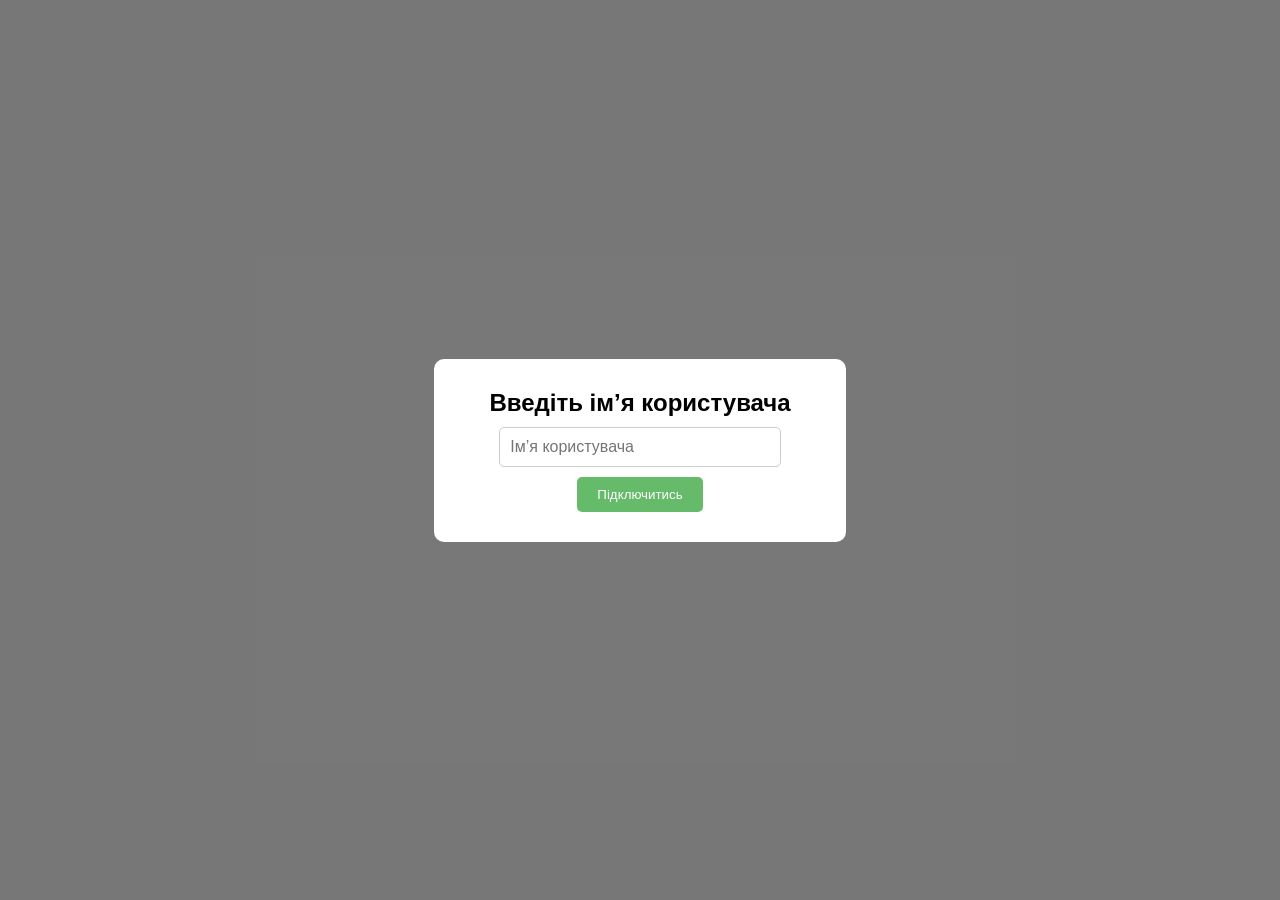
<file: lab6/index.html>
<!DOCTYPE html>
<html lang="uk">
<head>
  <meta charset="UTF-8" />
  <title>Чат</title>
  <link rel="stylesheet" href="style.css">
</head>
<body>

<div class="modal" id="loginModal">
  <div class="modal-content">
    <h2>Введіть ім’я користувача</h2>
    <input id="usernameInput" type="text" placeholder="Ім’я користувача" />
    <button onclick="connect()">Підключитись</button>
  </div>
</div>

<div class="container" style="display: none;" id="chatContainer">
  <div class="users-list">
    <h3>👥 Онлайн</h3>
    <div id="users"></div>
  </div>
  <div class="chat-container">
    <div class="chat-header">Чат</div>
    <div class="chat-messages" id="chat"></div>
    <div class="input-area" id="inputArea">
      <input id="messageInput" type="text" placeholder="Введіть повідомлення..." />
      <button onclick="sendMessage()">➤</button>
    </div>
  </div>
</div>

<script src="script.js"></script>
</body>
</html>
</file>
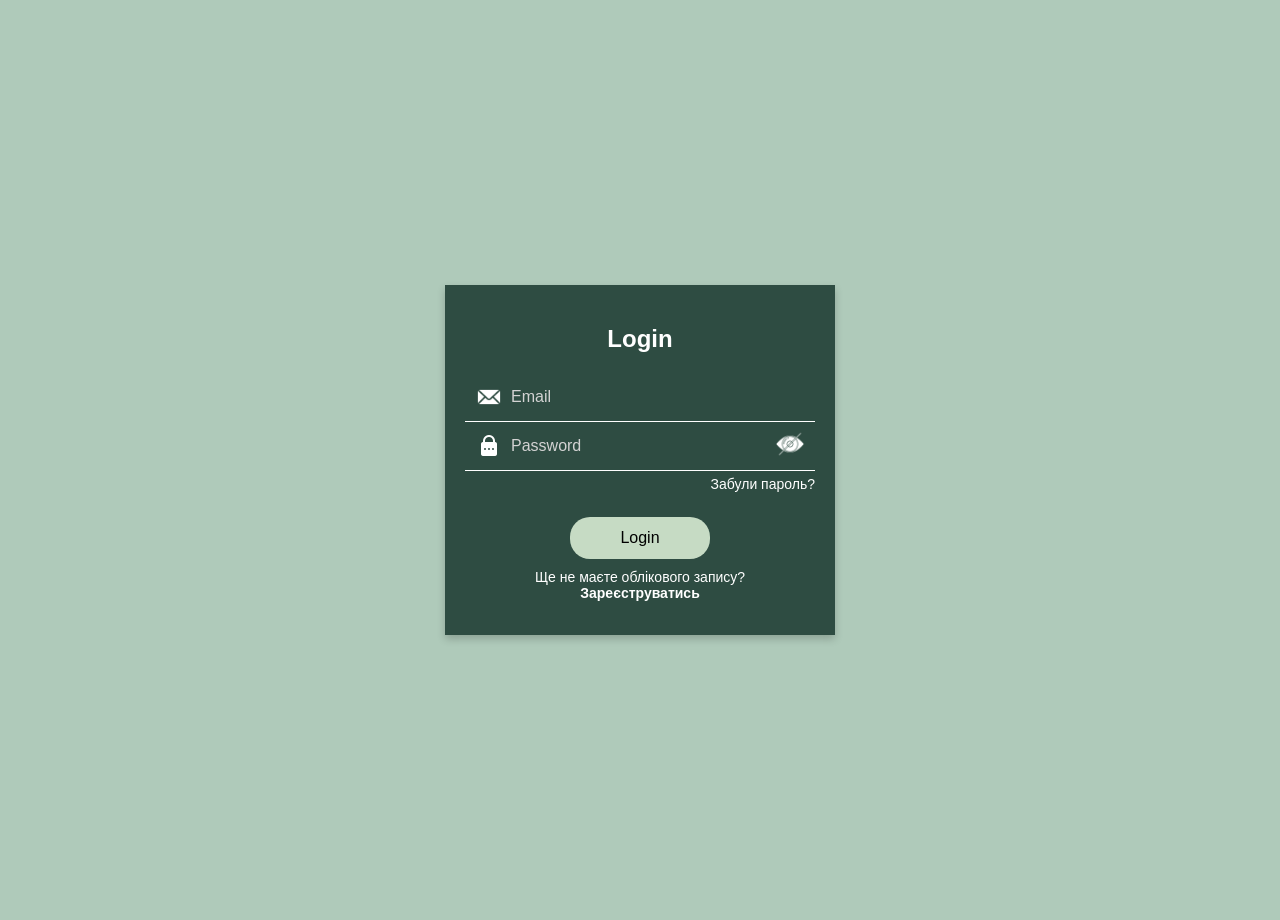
<file: login.html>
<!DOCTYPE html>
<html lang="uk">
<head>
    <meta charset="UTF-8">
    <meta name="viewport" content="width=device-width, initial-scale=1.0">
    <title>Логін</title>
    <link rel="stylesheet" href="css/login_style.css">
</head>
<body>
    <div class="container">
        <h2>Login</h2>
        <div class="input-group">
            <img src="./assets/letter.png" alt="letter" class="icon">
            <input type="email" placeholder="Email">
        </div>
        <div class="input-group">
            <img src="./assets/password.png" alt="password" class="icon">
            <input type="password" id="password" placeholder="Password">
            <span class="toggle-password"><img src="assets/crossed-eye.png" alt="crossed-eye"></span>
        </div>
        <a href="#" class="forgot-password">Забули пароль?</a>
        <button class="btn" onclick="window.location.href='trip_list.html'">Login</button>
        <p class="login-link">Ще не маєте облікового запису?<br><a href="registration.html">Зареєструватись</a></p>
    </div>
</body>
</html>
</file>
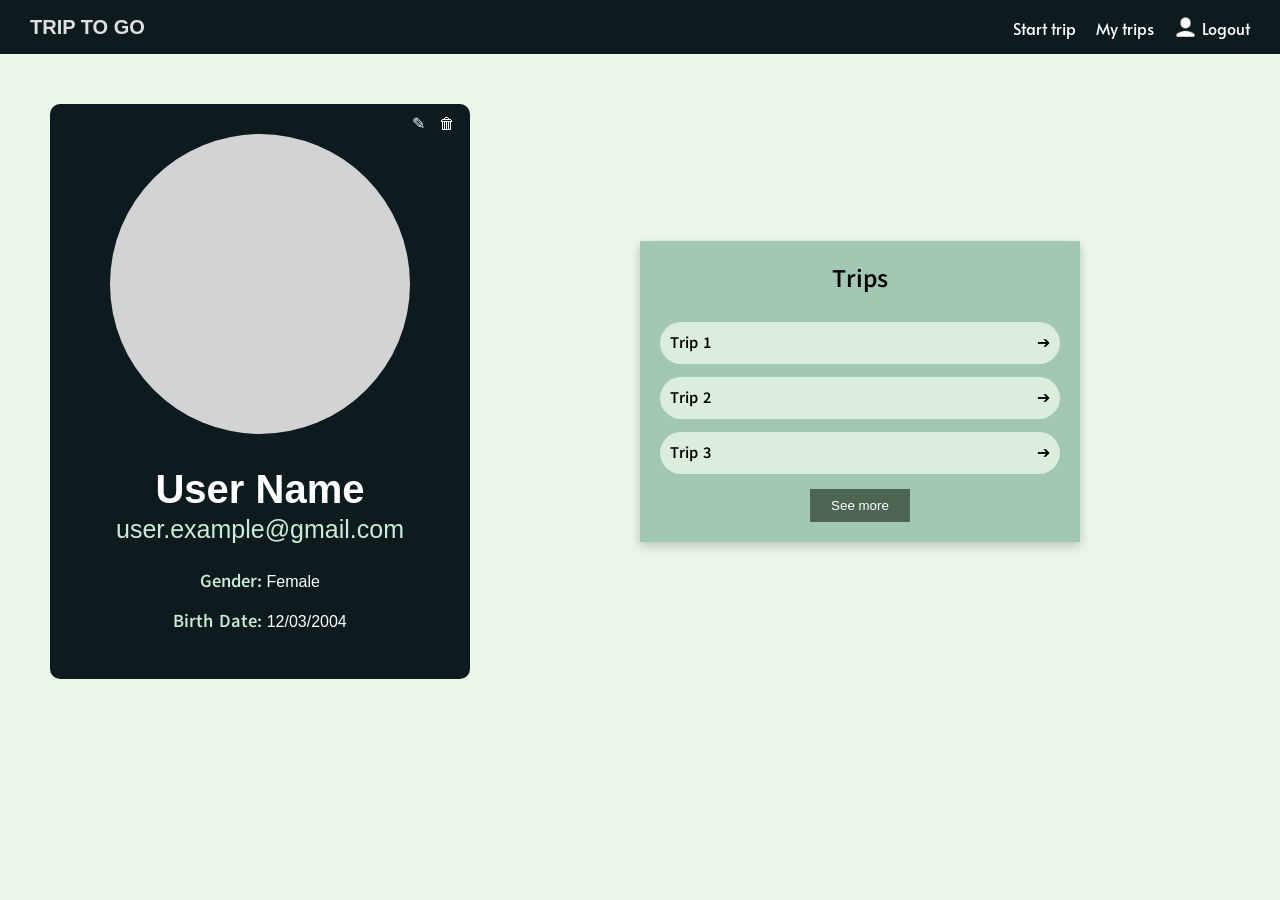
<file: profile.html>
<!DOCTYPE html>
<html lang="en">
<head>
    <meta charset="UTF-8">
    <meta name="viewport" content="width=device-width, initial-scale=1.0">
    <title>Trip to Go</title>
    <link rel="stylesheet" href="./css/profile_styles.css">
     <link href="https://fonts.googleapis.com/css2?family=Akatab:wght@400;500;600;700;800;900&family=Alata&family=Charis+SIL:ital,wght@0,400;0,700;1,400;1,700&family=JetBrains+Mono:ital,wght@0,100..800;1,100..800&display=swap" rel="stylesheet">
</head>
<body>
    <header>
        <div class="logo"><a href="index.html" class="main_page_href">TRIP TO GO</a></div>
        <nav>
            <a href="trip_list.html">Start trip</a>
            <a href="trip_list.html">My trips</a>
            <a href="login.html"><img src="assets/user.png" alt="prof_img" class="prof_img"> Logout </a>
        </nav>
    </header>
    <main>
        <section class="profile">
            <div class="card">
                <div class="actions">
                    <span>&#9998;</span>
                    <span>&#128465;</span>
                </div>
                <div class="avatar"></div>
                <h2>User Name</h2>
                <p class="text12">user.example@gmail.com</p>
                <p><strong class="text1">Gender:</strong> Female</p>
                <p><strong class="text1">Birth Date:</strong> 12/03/2004</p>
            </div>
        </section>
        <section class="trips">
            <h2>Trips</h2>
            <div class="trip-list">
                <button><a href="trip_details.html"><b>Trip 1</b></a><span>&#10132;</span></button>
                <button><a href="trip_details.html"><b>Trip 2</b></a><span>&#10132;</span></button>
                <button><a href="trip_details.html"><b>Trip 3</b></a><span>&#10132;</span></button>
            </div>
            <button class="more"> <a href="trip_list.html" class="see-more">See more</a></button>
        </section>
    </main>
</body>
</html>
</file>
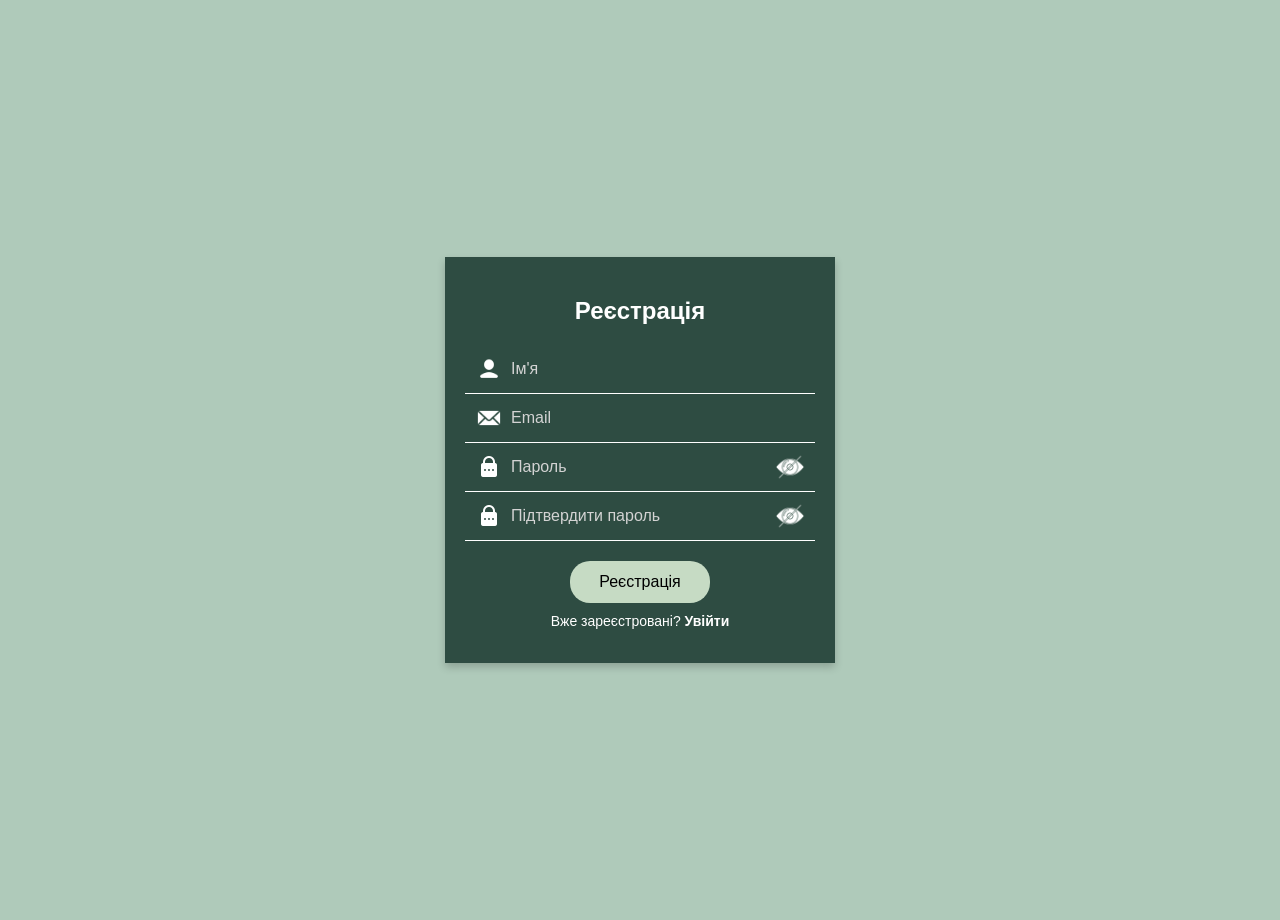
<file: registration.html>
<!DOCTYPE html>
<html lang="uk">
<head>
    <meta charset="UTF-8">
    <meta name="viewport" content="width=device-width, initial-scale=1.0">
    <title>Реєстрація</title>
    <link rel="stylesheet" href="./css/registration_style.css">
</head>
<body>
    <div class="container">
        <h2>Реєстрація</h2>
        <div class="input-group">
            <img src="./assets/user.png" alt="user" class="icon">
            <input type="text" placeholder="Ім'я">
        </div>
        <div class="input-group">
            <img src="./assets/letter.png" alt="letter" class="icon">
            <input type="email" placeholder="Email">
        </div>
        <div class="input-group">
            <img src="./assets/password.png" alt="password" class="icon">
            <input type="password" id="password" placeholder="Пароль">
            <img src="assets/crossed-eye.png" alt="toggle password" class="toggle-password">
        </div>
        <div class="input-group">
            <img src="assets/password.png" alt="password" class="icon">
            <input type="password" id="confirm-password" placeholder="Підтвердити пароль">
            <img src="assets/crossed-eye.png" alt="toggle password" class="toggle-password">
        </div>
        <button class="btn" onclick="window.location.href='trip_list.html'">Реєстрація</button>
        <p class="login-link">Вже зареєстровані? <a href="login.html">Увійти</a></p>
    </div>
</body>
</html>
</file>
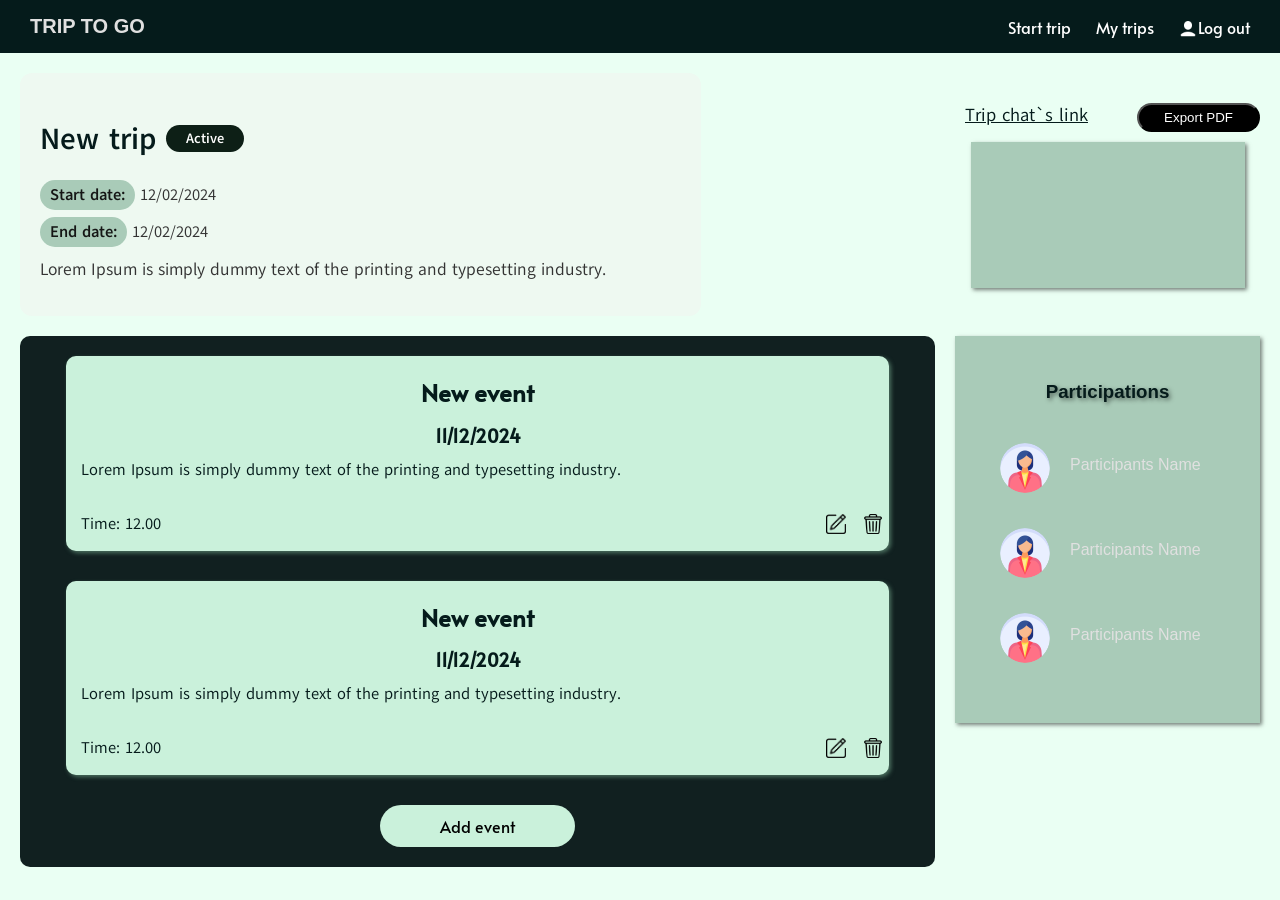
<file: trip_details.html>
<!DOCTYPE html>
<html lang="en">
  <head>
    <meta charset="UTF-8" />
    <meta name="viewport" content="width=device-width, initial-scale=1.0" />
    <title>Trip To Go</title>
    <link rel="stylesheet" href="./css/trip_details_styles.css" />
    <link rel="preconnect" href="https://fonts.googleapis.com" />
    <link rel="preconnect" href="https://fonts.gstatic.com" crossorigin />
    <link
      href="https://fonts.googleapis.com/css2?family=Akatab:wght@400;500;600;700;800;900&family=Alata&family=Charis+SIL:ital,wght@0,400;0,700;1,400;1,700&family=JetBrains+Mono:ital,wght@0,100..800;1,100..800&display=swap"
      rel="stylesheet"
    />
  </head>
  <body>
    <header>
      <div class="logo">
        <a href="index.html" class="main_page_href">TRIP TO GO</a>
      </div>
      <nav>
        <a href="#">Start trip</a>
        <a href="trip_list.html">My trips</a>
        <a href="login.html"><img src="./assets/user.png" alt="" />Log out</a>
      </nav>
    </header>

    <main>
      <section class="trip-details">
        <h1>New trip <span class="status">Active</span></h1>
        <p><span class="trip-details-span">Start date:</span> 12/02/2024</p>
        <p><span class="trip-details-span">End date:</span> 12/02/2024</p>
        <p class="head_description">
          Lorem Ipsum is simply dummy text of the printing and typesetting
          industry.
        </p>
      </section>
      <div class="act">
        <div class="trip-actions">
          <a href="#" class="chat-link">Trip chat`s link</a>
          <button class="export-btn">Export PDF</button>
        </div>
        <div class="image-placeholder"></div>
      </div>

      <section class="events">
        <div class="event-card">
          <div>
            <h2>New event</h2>
            <h4>11/12/2024</h4>
            <p>
              Lorem Ipsum is simply dummy text of the printing and typesetting
              industry.
            </p>
          </div>
          <div class="event-info">
            <p>Time: 12.00</p>
            <div class="event-actions">
              <button class="edit">
                <img src="assets/edit-pictogram.png" alt="edit" />
              </button>
              <button class="delete">
                <img
                  src="assets/rubbish-bin-pictogram.png"
                  alt="rubbish-bin-pictogram"
                />
              </button>
            </div>
          </div>
        </div>

        <div class="event-card">
          <div>
            <h2>New event</h2>
            <h4>11/12/2024</h4>
            <p>
              Lorem Ipsum is simply dummy text of the printing and typesetting industry.
            </p>
          </div>
          <div class="event-info">
            <p>Time: 12.00</p>
            <div class="event-actions">
              <button class="edit">
                <img src="assets/edit-pictogram.png" alt="edit" />
              </button>
              <button class="delete">
                <img
                  src="assets/rubbish-bin-pictogram.png"
                  alt="rubbish-bin-pictogram"
                />
              </button>
            </div>
          </div>
        </div>

        <label for="open-modal" class="add-event">Add event</label>

        <input type="checkbox" id="open-modal" class="modal-toggle" />
        <div class="modal">
          <div class="modal-content">
            <form action="#" method="POST" class="add-event-form">
              <h3>Add New Event</h3>

              <div class="form-group">
                <label for="event-name">Event Name:</label>
                <input
                  type="text"
                  id="event-name"
                  name="event-name"
                  required
                  class="input"
                />
              </div>

              <div class="form-group">
                <label for="event-date">Event Date:</label>
                <input
                  type="date"
                  id="event-date"
                  name="event-date"
                  required
                  class="input"
                />
              </div>

              <div class="form-group">
                <label for="event-time">Event Time:</label>
                <input
                  type="time"
                  id="event-time"
                  name="event-time"
                  required
                  class="input"
                />
              </div>

              <div class="form-group">
                <label for="event-description">Event Description:</label>
                <textarea
                  id="event-description"
                  name="event-description"
                  required
                  class="input"
                ></textarea>
              </div>

              <div class="button-group">
                <button type="submit" class="button save">Add Event</button>
                <label for="open-modal" class="button cancel">Close</label>
              </div>
            </form>
          </div>
        </div>
      </section>
      <aside class="sidebar">
        <div class="part">
          <div class="participants">
            <div>
              <h3 class="centered">Participations</h3>
            </div>
            <a href="profile.html" class="profile_href">
              <div class="participant">
                <img src="assets/image.png" alt="avatar" class="avatar" />
                <span>Participants Name</span>
              </div>
            </a>
            <a href="profile.html" class="profile_href">
              <div class="participant">
                <img src="assets/image.png" alt="avatar" class="avatar" />
                <span>Participants Name</span>
              </div>
            </a>
            <a href="profile.html" class="profile_href">
              <div class="participant">
                <img src="assets/image.png" alt="avatar" class="avatar" />
                <span>Participants Name</span>
              </div>
            </a>
          </div>
        </div>
      </aside>
    </main>
  </body>
</html>
</file>
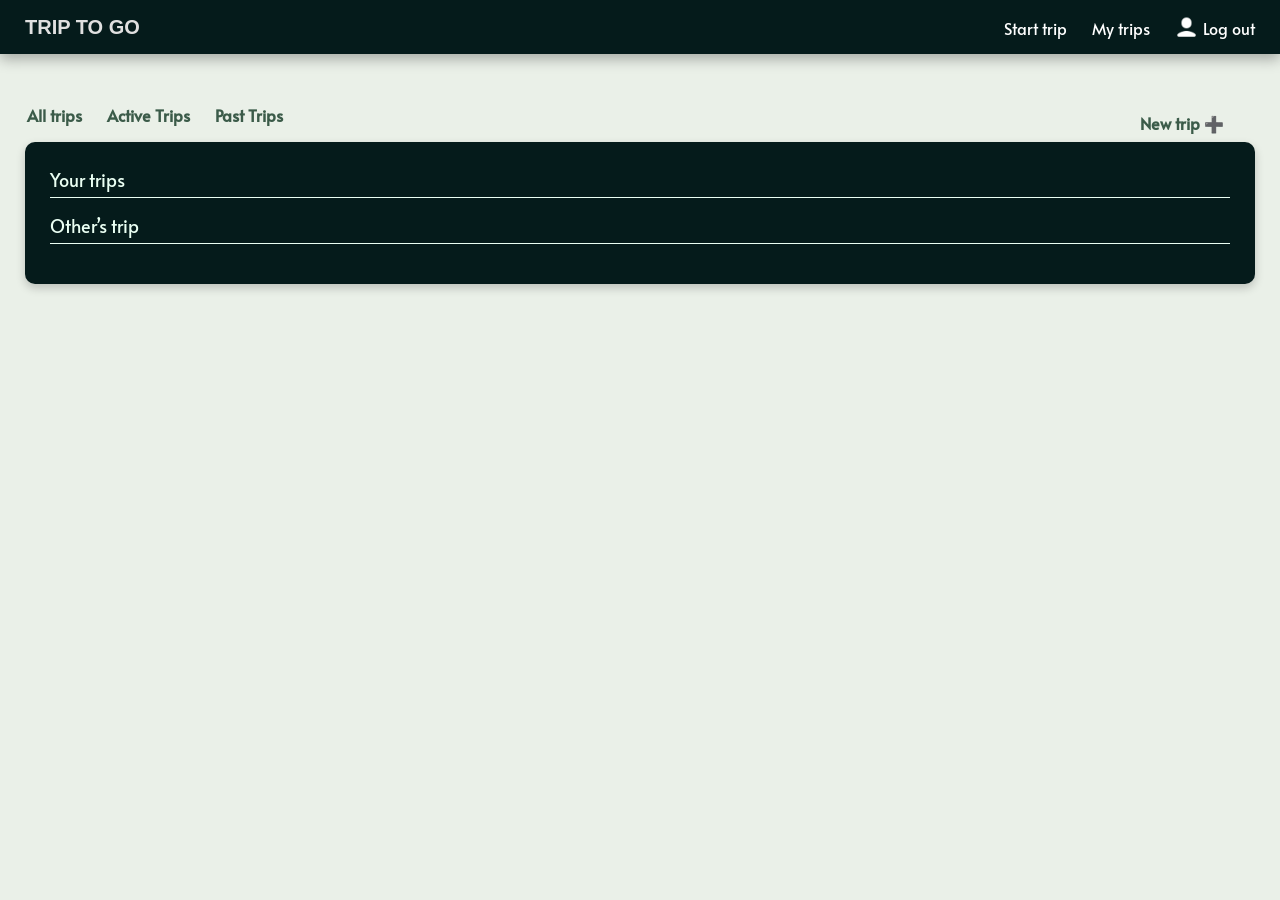
<file: trip_list.html>
<!DOCTYPE html>
<html lang="en">
<head>
    <meta charset="UTF-8">
    <meta name="viewport" content="width=device-width, initial-scale=1.0">
    <title>Trip To Go</title>
    <script src="./trip_list_script.js"></script>
    <link rel="stylesheet" href="./css/trip_list_styles.css">
    <link rel="preconnect" href="https://fonts.googleapis.com">
    <link rel="preconnect" href="https://fonts.gstatic.com" crossorigin>
    <link href="https://fonts.googleapis.com/css2?family=Alata&family=JetBrains+Mono:ital,wght@0,100..800;1,100..800&display=swap" rel="stylesheet">
</head>
<body>
    <header>
        <div class="logo"><a href="index.html" class="main_page_href">TRIP TO GO</a></div>
        <nav>
            <a href="#">Start trip</a>
            <a href="#">My trips</a>
            <a href="login.html"><img src="assets/user.png" alt="prof_img" class="prof_img"> Log out </a>
        </nav>
    </header>
    <main>
        <div class="tabs">
            <a href="#" class="active">All trips</a>
            <a href="#">Active Trips</a>
            <a href="#">Past Trips</a>
            <a href="#add-trip" class="new-trip">New trip ➕</a>
        </div>

        <section class="trips">
            <div class="section-title">Your trips</div>
            <div class="section-title">Other’s trip</div>
        </section>
    </main>

    <div id="add-trip" class="modal">
        <div class="modal-content">
            <a href="#" class="close">✖</a>
            <h2>Add trip</h2>
            <form>
                <div class="form-group">
                    <label for="trip-title">Title</label>
                    <input type="text" id="trip-title" required>
                </div>
                <div class="form-group">
                    <label for="trip-desc">Description</label>
                    <textarea id="trip-desc" required></textarea>
                </div>
                <div class="form-group">
                    <label for="trip-start">Start Date</label>
                    <input type="date" id="trip-start" required>
                </div>
                <div class="form-group">
                    <label for="trip-end">End Date</label>
                    <input type="date" id="trip-end" required>
                </div>

                <div class="button-group">
                    <button type="submit" class="button save">Save</button>
                    <a href="#" class="button cancel">Cancel</a>
                </div>
            </form>
        </div>
    </div>
</body>
</html>
</file>
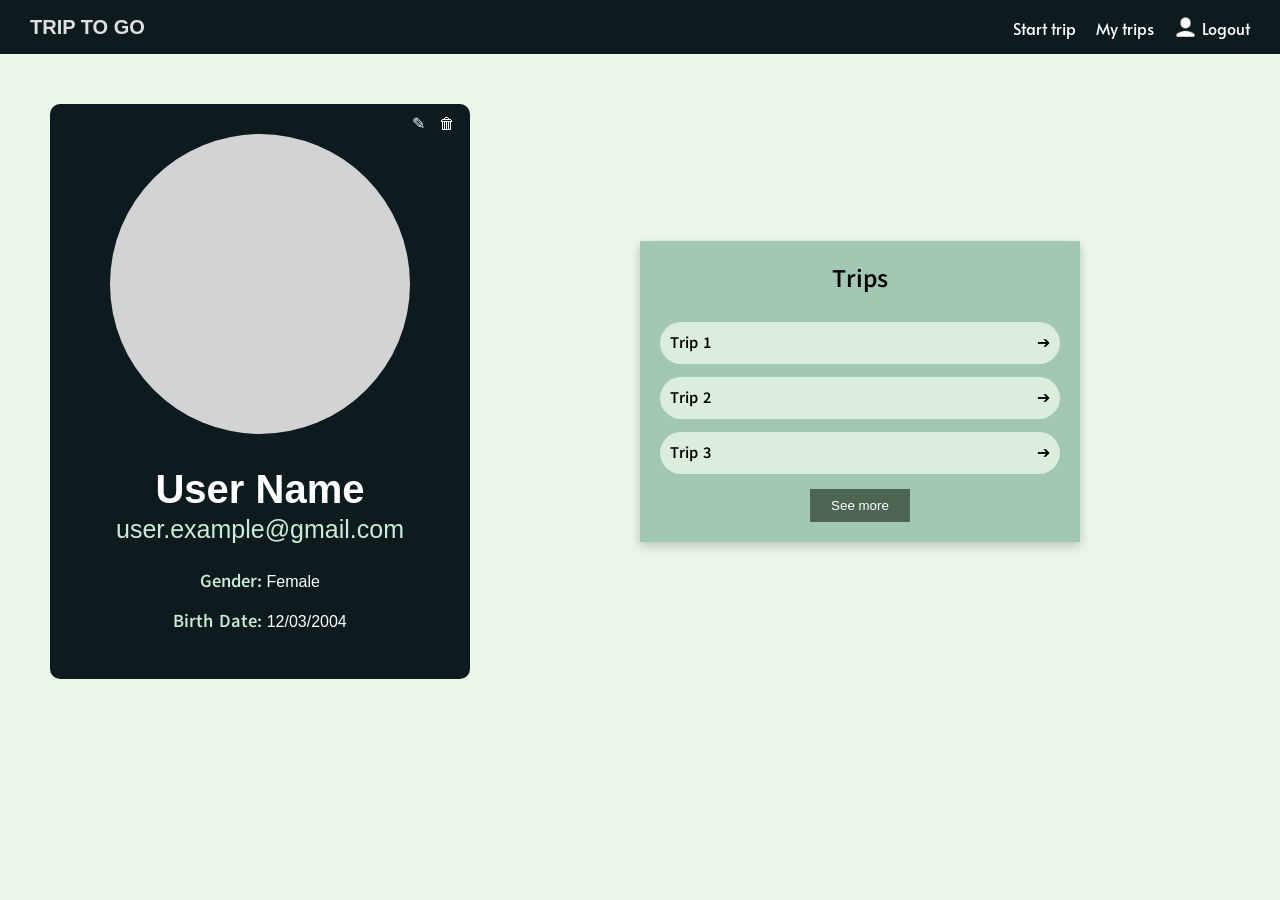
<file: lab1/profile.html>
<!DOCTYPE html>
<html lang="en">
<head>
    <meta charset="UTF-8">
    <meta name="viewport" content="width=device-width, initial-scale=1.0">
    <title>Trip to Go</title>
    <link rel="stylesheet" href="./css/profile_styles.css">
     <link href="https://fonts.googleapis.com/css2?family=Akatab:wght@400;500;600;700;800;900&family=Alata&family=Charis+SIL:ital,wght@0,400;0,700;1,400;1,700&family=JetBrains+Mono:ital,wght@0,100..800;1,100..800&display=swap" rel="stylesheet">
</head>
<body>
    <header>
        <div class="logo"><a href="main_page.html" class="main_page_href">TRIP TO GO</a></div>
        <nav>
            <a href="trip_list.html">Start trip</a>
            <a href="trip_list.html">My trips</a>
            <a href="login.html"><img src="assets/user.png" alt="prof_img" class="prof_img"> Logout </a>
        </nav>
    </header>
    <main>
        <section class="profile">
            <div class="card">
                <div class="actions">
                    <span>&#9998;</span>
                    <span>&#128465;</span>
                </div>
                <div class="avatar"></div>
                <h2>User Name</h2>
                <p class="text12">user.example@gmail.com</p>
                <p><strong class="text1">Gender:</strong> Female</p>
                <p><strong class="text1">Birth Date:</strong> 12/03/2004</p>
            </div>
        </section>
        <section class="trips">
            <h2>Trips</h2>
            <div class="trip-list">
                <button><a href="trip_details.html"><b>Trip 1</b></a><span>&#10132;</span></button>
                <button><a href="trip_details.html"><b>Trip 2</b></a><span>&#10132;</span></button>
                <button><a href="trip_details.html"><b>Trip 3</b></a><span>&#10132;</span></button>
            </div>
            <button class="more"> <a href="trip_list.html" class="see-more">See more</a></button>
        </section>
    </main>
</body>
</html>
</file>
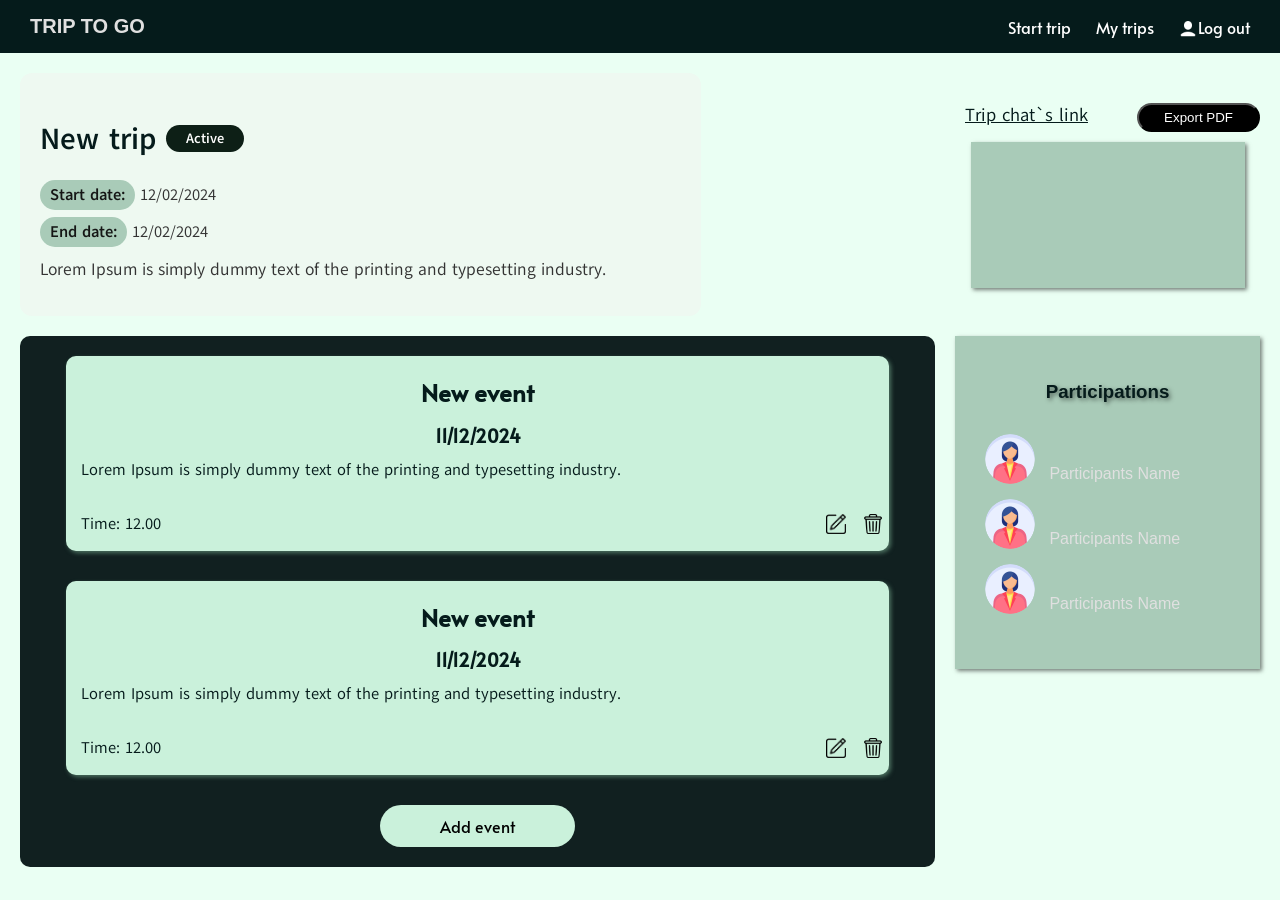
<file: lab1/trip_details.html>
<!DOCTYPE html>
<html lang="en">
<head>
    <meta charset="UTF-8">
    <meta name="viewport" content="width=device-width, initial-scale=1.0">
    <title>Trip To Go</title>
    <link rel="stylesheet" href="./css/trip_details_styles.css">
    <link rel="preconnect" href="https://fonts.googleapis.com">
    <link rel="preconnect" href="https://fonts.gstatic.com" crossorigin>
    <link href="https://fonts.googleapis.com/css2?family=Akatab:wght@400;500;600;700;800;900&family=Alata&family=Charis+SIL:ital,wght@0,400;0,700;1,400;1,700&family=JetBrains+Mono:ital,wght@0,100..800;1,100..800&display=swap" rel="stylesheet">
</head>
<body>
    <header>
        <div class="logo"><a href="main_page.html" class="main_page_href">TRIP TO GO</a></div>
        <nav>
            <a href="#">Start trip</a>
            <a href="trip_list.html">My trips</a>
            <a href="login.html"><img src="./assets/user.png" alt="">Log out</a>
        </nav>
    </header>

    <main>
        <section class="trip-details">
            <h1>New trip <span class="status">Active</span></h1>
            <p><span class="trip-details-span">Start date:</span> 12/02/2024</p>
            <p><span class="trip-details-span">End date:</span> 12/02/2024</p>
            <p class="head_description">Lorem Ipsum is simply dummy text of the printing and typesetting industry.</p>
        </section>
        <div class="act">
            <div class="trip-actions">
                <a href="#" class="chat-link">Trip chat`s link</a>
                <button class="export-btn">Export PDF</button>
            </div>
            <div class="image-placeholder"></div>
        </div>

        <section class="events">

            <div class="event-card">
                <div>
                    <h2>New event</h2>
                    <h4>11/12/2024</h4>
                    <p>Lorem Ipsum is simply dummy text of the printing and typesetting industry.</p>
                </div>
                <div class="event-info">
                    <p>Time: 12.00</p>
                    <div class="event-actions">
                        <button class="edit"><img src="assets/edit-pictogram.png" alt="edit"></button>
                        <button class="delete"><img src="assets/rubbish-bin-pictogram.png" alt="rubbish-bin-pictogram"></button>
                    </div>
                </div>
            </div>

            <div class="event-card">
                <div>
                    <h2>New event</h2>
                    <h4>11/12/2024</h4>
                    <p>Lorem Ipsum is simply dummy text of the printing and typesetting industry.</p>
                </div>
                <div class="event-info">
                    <p>Time: 12.00</p>
                    <div class="event-actions">
                        <button class="edit"><img src="assets/edit-pictogram.png" alt="edit"></button>
                        <button class="delete"><img src="assets/rubbish-bin-pictogram.png" alt="rubbish-bin-pictogram"></button>
                    </div>
                </div>
            </div>


            <label for="open-modal" class="add-event">Add event</label>

<input type="checkbox" id="open-modal" class="modal-toggle">
<div class="modal">
    <div class="modal-content">
        <form action="#" method="POST" class="add-event-form">
            <h3>Add New Event</h3>

            <div class="form-group">
                <label for="event-name">Event Name:</label>
                <input type="text" id="event-name" name="event-name" required class="input">
            </div>

            <div class="form-group">
                <label for="event-date">Event Date:</label>
                <input type="date" id="event-date" name="event-date" required class="input">
            </div>

            <div class="form-group">
                <label for="event-time">Event Time:</label>
                <input type="time" id="event-time" name="event-time" required class="input">
            </div>

            <div class="form-group">
                <label for="event-description">Event Description:</label>
                <textarea id="event-description" name="event-description" required class="input"></textarea>
            </div>

            <div class="button-group">
                <button type="submit" class="button save">Add Event</button>
                <label for="open-modal" class="button cancel">Close</label>
            </div>
        </form>
    </div>
</div>

        </section>



        <aside class="sidebar">
            <div class="part">
                <div class="participants">
                    <div>
                        <h3 class="centered">Participations</h3>
                    </div>
                    <a href="profile.html" class="profile_href"><p class="participant">
                        <img src="assets/image.png" alt="avatar" class="avatar">
                        Participants Name
                    </p></a>
                    <a href="profile.html" class="profile_href"><p class="participant">
                        <img src="assets/image.png" alt="avatar" class="avatar">
                        Participants Name
                    </p></a>
                    <a href="profile.html" class="profile_href"><p class="participant">
                        <img src="assets/image.png" alt="avatar" class="avatar">
                        Participants Name
                    </p></a>
                </div>
            </div>
        </aside>
    </main>
</body>
</html>
</file>
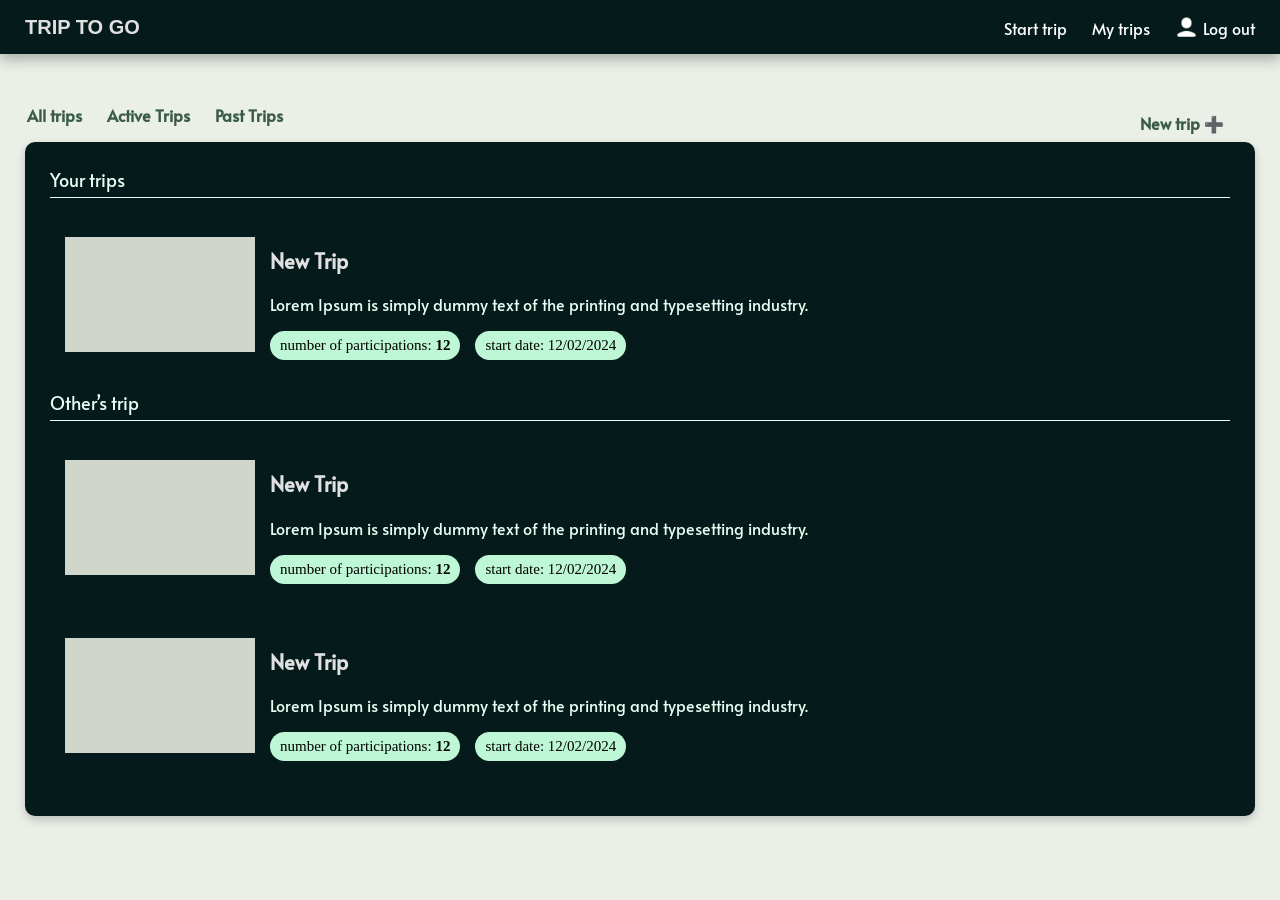
<file: lab1/trip_list.html>
<!DOCTYPE html>
<html lang="en">
<head>
    <meta charset="UTF-8">
    <meta name="viewport" content="width=device-width, initial-scale=1.0">
    <title>Trip To Go</title>
    <link rel="stylesheet" href="./css/trip_list_styles.css">
    <link rel="preconnect" href="https://fonts.googleapis.com">
    <link rel="preconnect" href="https://fonts.gstatic.com" crossorigin>
    <link href="https://fonts.googleapis.com/css2?family=Alata&family=JetBrains+Mono:ital,wght@0,100..800;1,100..800&display=swap" rel="stylesheet">
</head>
<body>
    <header>
        <div class="logo"><a href="main_page.html" class="main_page_href">TRIP TO GO</a></div>
        <nav>
            <a href="#">Start trip</a>
            <a href="#">My trips</a>
            <a href="login.html"><img src="assets/user.png" alt="prof_img" class="prof_img"> Log out </a>
        </nav>
    </header>
    <main>
        <div class="tabs">
            <a href="#" class="active">All trips</a>
            <a href="#">Active Trips</a>
            <a href="#">Past Trips</a>
            <a href="#add-trip" class="new-trip">New trip ➕</a>
        </div>

        <section class="trips">
            <div class="section-title">Your trips</div>
            <div class="trip-card">
                <div class="image-placeholder"></div>
                <div class="trip-info">
                    <h3><a href="trip_details.html" class="trip_href">New Trip</a></h3>
                    <p>Lorem Ipsum is simply dummy text of the printing and typesetting industry.</p>
                    <div class="trip-meta">
                        <span class="tag">number of participations: <strong>12</strong></span>
                        <span class="tag">start date: 12/02/2024</span>
                    </div>
                </div>
            </div>
            <div class="section-title">Other’s trip</div>
            <div class="trip-card">
                <div class="image-placeholder"></div>
                <div class="trip-info">
                    <h3><a href="trip_details.html" class="trip_href">New Trip</a></h3>
                    <p>Lorem Ipsum is simply dummy text of the printing and typesetting industry.</p>
                    <div class="trip-meta">
                        <span class="tag">number of participations: <strong>12</strong></span>
                        <span class="tag">start date: 12/02/2024</span>
                    </div>
                </div>
            </div>
            <div class="trip-card">
                <div class="image-placeholder"></div>
                <div class="trip-info">
                    <h3><a href="trip_details.html" class="trip_href">New Trip</a></h3>
                    <p>Lorem Ipsum is simply dummy text of the printing and typesetting industry.</p>
                    <div class="trip-meta">
                        <span class="tag">number of participations: <strong>12</strong></span>
                        <span class="tag">start date: 12/02/2024</span>
                    </div>
                </div>
            </div>
        </section>
    </main>

    <div id="add-trip" class="modal">
        <div class="modal-content">
            <a href="#" class="close">✖</a>
            <h2>Add trip</h2>
            <form>
                <div class="form-group">
                    <label for="trip-title">Title</label>
                    <input type="text" id="trip-title" required>
                </div>
                <div class="form-group">
                    <label for="trip-desc">Description</label>
                    <textarea id="trip-desc" required></textarea>
                </div>
                <div class="form-group">
                    <label for="trip-start">Start Date</label>
                    <input type="date" id="trip-start" required>
                </div>
                <div class="form-group">
                    <label for="trip-end">End Date</label>
                    <input type="date" id="trip-end" required>
                </div>

                <div class="button-group">
                    <button type="submit" class="button save">Save</button>
                    <a href="#" class="button cancel">Cancel</a>
                </div>
            </form>
        </div>
    </div>
</body>
</html>
</file>
<file: lab6/style.css>
:root {
  --green-light: #e8f5e9;
  --green-main: #66bb6a;
  --green-dark: #388e3c;
  --user-bg: #c8e6c9;
  --other-bg: #ffffff;
}

* {
  margin: 0;
  padding: 0;
  box-sizing: border-box;
}

body {
  font-family: 'Segoe UI', Tahoma, Geneva, Verdana, sans-serif;
  background-color: #f0f0f0;
  display: flex;
  justify-content: center;
  align-items: center;
  height: 100vh;
}

.container {
  display: flex;
  width: 90%;
  max-width: 1200px;
  height: 80vh;
  box-shadow: 0 4px 15px rgba(0, 0, 0, 0.1);
  border-radius: 12px;
  overflow: hidden;
}

.users-list {
  width: 250px;
  background-color: var(--green-light);
  padding: 15px;
  overflow-y: auto;
  border-right: 2px solid var(--green-main);
}

.users-list h3 {
  margin-bottom: 10px;
  color: var(--green-dark);
}

.users-list div {
  padding: 8px;
  background-color: #ffffff;
  margin-bottom: 5px;
  border-radius: 6px;
  font-weight: bold;
}

.chat-container {
  flex: 1;
  display: flex;
  flex-direction: column;
  background-color: #fff;
}

.chat-header {
  background-color: var(--green-main);
  color: white;
  padding: 15px;
  font-size: 20px;
  font-weight: bold;
  text-align: center;
}

.chat-messages {
  flex-grow: 1;
  overflow-y: auto;
  padding: 20px;
  background-color: #f5f5f5;
}

.message-wrapper {
  margin-bottom: 15px;
  display: flex;
  flex-direction: column;
  max-width: 75%;
}

.message-wrapper.other {
  align-items: flex-start;
}

.message-wrapper.user {
  align-items: flex-end;
  margin-left: auto;
}

.username {
  font-weight: bold;
  font-size: 14px;
  margin-bottom: 3px;
}

.message {
  padding: 12px 16px;
  border-radius: 12px;
  background-color: var(--other-bg);
  color: #000;
  font-size: 15px;
  box-shadow: 0 1px 5px rgba(0, 0, 0, 0.1);
  word-break: break-word;
}

.user .message {
  background-color: var(--user-bg);
}

.system-message {
  text-align: center;
  font-size: 18px;
  font-weight: bold;
  color: var(--green-main);
  margin: 15px 0;
}

.input-area {
  display: flex;
  padding: 10px;
  border-top: 1px solid #ddd;
  background-color: #fafafa;
}

.input-area input {
  flex-grow: 1;
  padding: 12px;
  border-radius: 20px;
  border: 1px solid #ccc;
  font-size: 16px;
  margin-right: 10px;
}

.input-area button {
  width: 45px;
  height: 45px;
  border: none;
  background-color: var(--green-main);
  color: white;
  font-size: 18px;
  border-radius: 50%;
  cursor: pointer;
}

.input-area button:hover {
  background-color: var(--green-dark);
}

.modal {
  position: fixed;
  top: 0; left: 0; right: 0; bottom: 0;
  background-color: rgba(0, 0, 0, 0.5);
  display: none;
  justify-content: center;
  align-items: center;
  z-index: 1000;
}

.modal-content {
  background-color: white;
  padding: 30px;
  border-radius: 10px;
  text-align: center;
}

.modal-content input {
  padding: 10px;
  font-size: 16px;
  width: 80%;
  margin: 10px 0;
  border-radius: 5px;
  border: 1px solid #ccc;
}

.modal-content button {
  padding: 10px 20px;
  background-color: var(--green-main);
  color: white;
  border: none;
  border-radius: 5px;
  cursor: pointer;
}

.modal-content button:hover {
  background-color: var(--green-dark);
}
</file>
<file: css/login_style.css>
body {
  display: flex;
  justify-content: center;
  align-items: center;
  height: 100vh;
  background-color: #AFCABA;
  font-family: "Albert Sans", Arial, sans-serif;
  margin: 0;
  padding: 10px;
}

.container {
  background-color: #2E4C42;
  padding: 20px;
  box-shadow: 0 4px 8px rgba(0, 0, 0, 0.2);
  text-align: center;
  width: 90%;
  max-width: 350px;
}
.container h2 {
  color: white;
  margin-bottom: 20px;
  font-size: 24px;
}
.container .input-group {
  display: flex;
  align-items: center;
  border-bottom: 1px solid white;
  padding: 12px;
  position: relative;
}
.container .input-group input {
  flex: 1;
  background: none;
  border: none;
  outline: none;
  color: white;
  padding-left: 10px;
  font-size: 16px;
}
.container .input-group input::placeholder {
  color: lightgray;
}
.container .input-group .icon {
  color: white;
  width: 24px;
  height: 24px;
}
.container .input-group .toggle-password {
  position: absolute;
  right: 10px;
  cursor: pointer;
  color: white;
}
.container .forgot-password {
  display: block;
  text-align: right;
  color: white;
  font-size: 14px;
  margin: 5px 0;
  text-decoration: none;
}
.container .forgot-password:hover {
  text-decoration: underline;
}
.container .btn {
  background-color: #C6DBC4;
  border: none;
  padding: 12px;
  width: 40%;
  border-radius: 20px;
  margin-top: 20px;
  cursor: pointer;
  font-size: 16px;
}
.container .btn:hover {
  background-color: #A5C4A3;
}
.container .login-link {
  margin-top: 10px;
  color: white;
  font-size: 14px;
}
.container .login-link a {
  color: white;
  text-decoration: none;
  font-weight: bold;
}

img {
  width: 30px;
}

/*# sourceMappingURL=login_style.css.map */
</file>
<file: css/profile_styles.css>
body {
  font-family: Arial, sans-serif;
  background-color: #eaf6e9;
  margin: 0;
  padding: 0;
  overflow: hidden;
}

header {
  display: flex;
  justify-content: space-between;
  align-items: center;
  background-color: #0d1b1e;
  color: white;
  padding: 15px 30px;
  flex-wrap: wrap;
}
@media (max-width: 768px) {
  header {
    padding: 10px 15px;
    flex-direction: column;
    align-items: center;
  }
}

nav a {
  color: white;
  text-decoration: none;
  margin-left: 15px;
  font-family: "Alata", sans-serif;
  font-size: 16px;
}
@media (max-width: 768px) {
  nav a {
    margin-left: 10px;
    font-size: 14px;
  }
}

main {
  display: flex;
  justify-content: space-around;
  align-items: center;
  padding: 50px;
  flex-wrap: wrap;
  gap: 80px;
}
@media (max-width: 1024px) {
  main {
    flex-direction: column;
    padding: 20px;
    gap: 20px;
  }
}

.profile .card {
  background: #0d1b1e;
  color: white;
  padding: 30px;
  border-radius: 10px;
  text-align: center;
  width: 100%;
  position: relative;
}
@media (max-width: 768px) {
  .profile .card {
    padding: 20px;
  }
}

.avatar {
  width: 300px;
  height: 300px;
  background-color: lightgray;
  border-radius: 50%;
  margin: 0 auto;
}
@media (max-width: 768px) {
  .avatar {
    width: 200px;
    height: 200px;
  }
}

.actions {
  position: absolute;
  top: 10px;
  right: 10px;
}
.actions span {
  margin: 0 5px;
  cursor: pointer;
}

.prof_img {
  width: 25px;
  margin-bottom: -5px;
}

.trips {
  font-family: "Akatab", sans-serif;
  text-align: center;
  background: #A2C7B3;
  padding: 20px;
  width: 90%;
  max-width: 400px;
  height: auto;
  box-shadow: 0 4px 10px rgba(0, 0, 0, 0.2);
  margin: 20px auto;
}
.trips h2 {
  font-family: "Akatab", sans-serif;
  margin-top: 0;
  font-size: 25px;
}
@media (max-width: 768px) {
  .trips h2 {
    font-size: 20px;
  }
}

.trip-list {
  font-family: "Akatab", sans-serif;
  display: flex;
  flex-direction: column;
  gap: 3px;
}
.trip-list button {
  color: black;
  display: flex;
  justify-content: space-between;
  width: 100%;
  background: #dbeedb;
  border: none;
  padding: 10px;
  margin: 5px 0;
  border-radius: 50px;
  cursor: pointer;
  font-size: 16px;
  font-family: "Akatab", sans-serif;
}
.trip-list a {
  color: black;
  text-decoration: none;
}

.see-more {
  text-decoration: none;
  display: block;
  margin: auto;
  background: #4d6654;
  color: white;
  border: none;
  padding: 8px 15px;
  border-radius: 5px;
  cursor: pointer;
}
@media (max-width: 768px) {
  .see-more {
    padding: 6px 12px;
  }
}

.more {
  margin-top: 10px;
  background: #4d6654;
  box-shadow: none;
  border: none;
}

.card h2 {
  font-size: 40px;
}
@media (max-width: 768px) {
  .card h2 {
    font-size: 30px;
  }
}

.text1 {
  font-family: "Akatab", sans-serif;
  font-size: 18px;
  color: #caedd8;
}
@media (max-width: 768px) {
  .text1 {
    font-size: 16px;
  }
}

.text12 {
  margin-top: -30px;
  font-size: 25px;
  color: #caedd8;
}
@media (max-width: 768px) {
  .text12 {
    font-size: 20px;
  }
}

.main_page_href {
  text-decoration: none;
  color: #e0e0e0;
}

.logo {
  font-size: 20px;
  font-weight: bold;
}
@media (max-width: 768px) {
  .logo {
    font-size: 18px;
  }
}

/*# sourceMappingURL=profile_styles.css.map */
</file>
<file: css/registration_style.css>
body {
  display: flex;
  justify-content: center;
  align-items: center;
  height: 100vh;
  background-color: #AFCABA;
  font-family: Arial, sans-serif;
  margin: 0;
  padding: 10px;
}

.container {
  background-color: #2E4C42;
  padding: 20px;
  box-shadow: 0 4px 8px rgba(0, 0, 0, 0.2);
  text-align: center;
  width: 90%;
  max-width: 350px;
}

.container h2 {
  color: white;
  margin-bottom: 20px;
  font-size: 24px;
}

.input-group {
  display: flex;
  align-items: center;
  border-bottom: 1px solid white;
  padding: 12px;
  position: relative;
}

.input-group input {
  flex: 1;
  background: none;
  border: none;
  outline: none;
  color: white;
  padding-left: 10px;
  font-size: 16px;
}

.input-group input::placeholder {
  color: lightgray;
}

.icon {
  width: 24px;
  height: 24px;
}

.toggle-password {
  position: absolute;
  right: 10px;
  cursor: pointer;
}

.btn {
  background-color: #C6DBC4;
  border: none;
  padding: 12px;
  width: 40%;
  border-radius: 20px;
  margin-top: 20px;
  cursor: pointer;
  font-size: 16px;
}

.btn:hover {
  background-color: #A5C4A3;
}

.login-link {
  margin-top: 10px;
  color: white;
  font-size: 14px;
}

.login-link a {
  color: white;
  text-decoration: none;
  font-weight: bold;
}

img {
  width: 30px;
}

/*# sourceMappingURL=registration_style.css.map */
</file>
<file: css/trip_details_styles.css>
body {
  font-family: Arial, sans-serif;
  background-color: #EAFFF3;
  color: #051B1B;
  margin: 0;
  padding: 0;
}

img {
  width: 20px;
  margin-bottom: -5px;
}

.logo {
  font-size: 20px;
  font-weight: bold;
}

header {
  background-color: #051B1B;
  color: white;
  display: flex;
  justify-content: space-between;
  padding: 15px 30px;
  align-items: center;
}

nav a {
  font-family: "Alata", sans-serif;
  font-size: 16px;
  color: white;
  margin-left: 20px;
  text-decoration: none;
}

main {
  padding: 20px;
  display: grid;
  grid-template-columns: 3fr 1fr;
  gap: 20px;
}

.trip-details {
  background-color: #eef9f1;
  padding: 20px;
  border-radius: 12px;
  font-family: Arial, sans-serif;
  max-width: 70%;
}
.trip-details .head_description {
  font-size: 17px;
}

.trip-details h1 {
  font-family: "Akatab", sans-serif;
  font-size: 30px;
  font-weight: bold;
  display: flex;
  align-items: center;
  gap: 10px;
}

.trip-details .status {
  background-color: #0d1f16;
  color: white;
  font-size: 14px;
  padding: 4px 20px;
  border-radius: 20px;
}

.trip-details p {
  font-family: "Akatab", sans-serif;
  font-size: 16px;
  color: #333;
  margin: 15px 0px;
}

.trip-details .trip-details-span {
  background-color: #a9cbb8;
  padding: 4px 10px;
  border-radius: 20px;
  font-weight: bold;
  color: #151615;
}

.trip-actions {
  display: flex;
  justify-content: space-between;
  margin-top: 30px;
  margin-bottom: 5px;
  font-family: "Akatab", sans-serif;
  font-size: 18px;
}

.export-btn {
  padding-top: 5px;
  padding-bottom: 5px;
  height: 100%;
  background: black;
  color: white;
  padding-left: 25px;
  padding-right: 25px;
  border-radius: 30px;
  text-decoration: none;
}

.chat-link {
  margin-top: -10px;
  color: #051B1B;
  padding: 10px;
}

.events {
  align-items: center;
  font-family: "Akatab", sans-serif;
  background: #112020;
  padding: 20px;
  border-radius: 10px;
  color: #051B1B;
}

.event-card {
  margin-left: auto;
  font-family: "Alata", sans-serif;
  margin-right: auto;
  width: 94%;
  background: #caf1db;
  border-radius: 10px;
  margin-bottom: 30px;
  display: flex;
  flex-direction: column;
  box-shadow: 2px 2px 4px rgba(91, 134, 112, 0.8);
}

.event-card h2 {
  font-family: "Alata", sans-serif;
  margin-bottom: -10px;
  text-align: center;
}

.event-card h4 {
  font-family: "Alata", sans-serif;
  font-size: 18px;
  margin-bottom: -5px;
  text-align: center;
}

.event-card p {
  font-family: "Akatab", sans-serif;
  margin-left: 15px;
  text-align: left;
}

.event-info {
  font-family: "Akatab", sans-serif;
  display: flex;
  justify-content: space-between;
  align-items: center;
}

.event-actions button {
  font-family: "Akatab", sans-serif;
  background: none;
  border: none;
  cursor: pointer;
}

.add-event {
  margin-top: 20px;
  margin-left: auto;
  margin-right: auto;
  font-family: "Alata", sans-serif;
  font-size: 16px;
  background: #caf1db;
  color: black;
  padding: 10px;
  border-radius: 5px;
  display: block;
  width: 20%;
  margin-top: 10px;
  border-radius: 30px;
}

.sidebar div {
  align-items: center;
  padding: 0;
  background: #a9cbb8;
  padding: 15px;
  margin-bottom: 10px;
}

.part {
  padding: auto;
  box-shadow: 2px 2px 4px rgba(0, 0, 0, 0.5);
}

.participant {
  display: flex;
  align-items: center;
  gap: 10px;
  text-decoration: none;
}

.tasks {
  padding: auto;
  box-shadow: 2px 2px 4px rgba(0, 0, 0, 0.5);
}

.centered {
  text-align: center;
  margin-top: auto;
  margin-bottom: auto;
  text-shadow: 2px 2px 4px rgba(0, 0, 0, 0.5);
}

.avatar {
  width: 50px;
  height: 50px;
  margin-right: 10px;
  border-radius: 50%;
}

.see-more {
  background: black;
  color: white;
  padding: 5px;
  border-radius: 5px;
  display: block;
  margin-top: 10px;
}

.image-placeholder {
  box-shadow: 2px 2px 4px rgba(0, 0, 0, 0.5);
  margin-left: auto;
  margin-right: auto;
  width: 90%;
  height: 60%;
  background: #a9cbb8;
  margin-right: 15px;
}

.centered-shadow {
  margin-top: auto;
  margin-bottom: auto;
  text-align: center;
  font-size: 20px;
  text-shadow: 2px 2px 4px rgba(0, 0, 0, 0.5);
  margin-bottom: 10px;
}

.centered-button {
  display: block;
  margin: 0 auto;
  padding: 10px 20px;
  background-color: #8db39e;
  color: rgb(0, 0, 0);
  border: none;
  border-radius: 20px;
  font-size: 16px;
  cursor: pointer;
}

.tasks li {
  font-family: "Akatab", sans-serif;
  color: #FFFFFF;
  font-size: 17px;
  text-shadow: 2px 2px 4px rgba(0, 0, 0, 0.5);
}

.centered-button:hover {
  background-color: #7bb093;
}

.modal-toggle {
  display: none;
}

.modal {
  display: none;
  position: fixed;
  top: 0;
  left: 0;
  width: 100%;
  height: 100%;
  background-color: rgba(0, 0, 0, 0.7);
  justify-content: center;
  align-items: center;
}

.modal-content {
  background-color: white;
  padding: 20px;
  border-radius: 8px;
  width: 400px;
  box-shadow: 0 4px 8px rgba(0, 0, 0, 0.1);
}

.modal-toggle:checked + .modal {
  display: flex;
}

.close-modal {
  display: inline-block;
  margin-top: 20px;
  text-align: center;
  padding: 10px;
  background-color: #ff4747;
  color: white;
  border-radius: 5px;
  cursor: pointer;
}

.add-event {
  text-align: center;
  top: 50%;
  padding: 10px 10px;
  font-size: 16px;
  background-color: #caf1db;
  color: rgb(0, 0, 0);
  border: none;
  border-radius: 35px;
  cursor: pointer;
}

.modal {
  display: none;
  position: fixed;
  top: 0;
  left: 0;
  width: 100%;
  height: 100%;
  background: rgba(0, 0, 0, 0.5);
  align-items: center;
  justify-content: center;
}

.modal:target {
  display: flex;
}

.modal-content {
  background: white;
  padding: 25px;
  border-radius: 12px;
  width: 350px;
  box-shadow: 0px 4px 10px rgba(0, 0, 0, 0.2);
  text-align: center;
  font-family: "Alata", sans-serif;
}

form {
  margin-right: 15px;
}

.input {
  box-shadow: 2px 2px 5px rgb(0, 0, 0);
}

.form-group {
  text-align: left;
  margin-bottom: 12px;
}

.form-group label {
  display: block;
  font-size: 14px;
  margin-bottom: 5px;
}

.form-group input,
.form-group textarea {
  box-shadow: 2px 2px 2px rgb(90, 90, 90);
  width: 100%;
  padding: 10px;
  border: 1px solid #ccc;
  border-radius: 20px;
  font-size: 14px;
  background: #eef7f1;
  outline: none;
}

textarea {
  height: 60px;
  resize: none;
}

.button-group {
  display: flex;
  justify-content: space-between;
  margin-top: 10px;
}

.button {
  flex: 1;
  padding: 10px;
  border: none;
  border-radius: 20px;
  font-size: 14px;
  cursor: pointer;
  margin: 0 5px;
}

.cancel {
  color: #051B1B;
  background: #e0e0e0;
}

.save {
  background: #b8e6c1;
}

.close-modal {
  position: absolute;
  top: 10px;
  right: 15px;
  text-decoration: none;
  font-size: 20px;
  color: black;
}

.close-modal:hover {
  color: red;
}

.main_page_href {
  text-decoration: none;
  color: #e0e0e0;
}

.profile_href {
  text-decoration: none;
  color: #e0e0e0;
}

@media screen and (max-width: 1100px) {
  main {
    grid-template-columns: 1fr;
    padding: 10px;
  }
  .export-btn {
    margin-left: 5px;
    width: 130px;
  }
  .trip-actions {
    margin-top: 0;
    margin-left: 30px;
    flex-direction: column;
  }
  .image-placeholder {
    margin: 30px;
    height: 400px;
  }
  .sidebar {
    margin: auto;
    width: 300px;
  }
  .part {
    width: 300px;
  }
}
@media screen and (max-width: 768px) {
  header {
    padding: 15px;
  }
  .logo {
    font-size: 20px;
  }
  nav {
    flex-direction: column;
    gap: 10px;
  }
  .trip-details {
    padding: 15px;
  }
  .trip-actions {
    flex-direction: column;
    gap: 10px;
  }
  .image-placeholder {
    margin-left: 25px;
    height: 250px;
  }
  .add-event {
    margin-top: 15px;
  }
  footer {
    font-size: 14px;
  }
  .sidebar {
    margin: auto;
    width: 300px;
  }
  .part {
    width: 300px;
  }
}
@media screen and (max-width: 480px) {
  header {
    padding: 10px;
  }
  .logo {
    font-size: 16px;
  }
  nav {
    flex-direction: column;
    gap: 8px;
  }
  .trip-details {
    padding: 10px;
  }
  .image-placeholder {
    margin: 20px;
    height: 150px;
  }
  .event-card {
    padding: 10px;
  }
  .add-event {
    margin-top: 15px;
  }
  footer {
    font-size: 12px;
  }
  .sidebar {
    margin: auto;
    width: 300px;
  }
  .part {
    width: 300px;
  }
}

/*# sourceMappingURL=trip_details_styles.css.map */
</file>
<file: css/trip_list_styles.css>
body {
  font-family: "Arial", sans-serif;
  background-color: #eaf0e8;
  color: #051B1B;
  margin: 0;
  padding: 0;
}
.trash-btn{
  background: none;
}
.image-placeholder {
    width: 190px;
    height: 115px;
    background: #d0d6cc;
    margin-right: 15px;
    display: flex;
    justify-content: center;
    align-items: center;
    overflow: hidden; /* щоб обрізати зайве */
}

.image-placeholder img {
    width: 100%;
    height: 100%;
    object-fit: cover; /* щоб зображення масштабувалось і обрізалось по центру */
}

header {
  display: flex;
  justify-content: space-between;
  align-items: center;
  padding: 15px 25px;
  background: #051B1B;
  color: white;
  box-shadow: 0px 5px 13px rgba(0, 0, 0, 0.3);
}
header .logo {
  font-size: 20px;
  font-weight: bold;
}
header nav a {
  font-family: "Alata", sans-serif;
  font-size: 16px;
  color: white;
  margin-left: 20px;
  text-decoration: none;
}

.tabs {
  font-family: "Alata", sans-serif;
  font-size: 16px;
  margin-top: 50px;
  margin-bottom: -25px;
  display: flex;
  gap: 25px;
  padding-left: 27px;
}
.tabs a {
  color: #3B5B49;
  text-decoration: none;
  font-weight: bold;
}

.trips {
  background: #051B1B;
  padding: 25px;
  margin: 25px;
  border-radius: 10px;
  box-shadow: 0px 4px 10px rgba(0, 0, 0, 0.2);
}

.section-title {
  font-family: "Alata", sans-serif;
  font-size: 18px;
  margin-bottom: 15px;
  border-bottom: 1px solid #EAFFF3;
  padding-bottom: 5px;
  color: #EAFFF3;
  display: flex;
  justify-content: space-between;
  align-items: center;
}

.new-trip {
  font-family: "Alata", sans-serif;
  margin-left: auto;
  margin-right: 40px;
  color: #3B5B49;
  padding: 8px 16px;
  font-size: 16px;
  cursor: pointer;
  font-weight: bold;
}

.trip-card {
  display: flex;
  margin-bottom: 15px;
  padding: 15px;
  border-radius: 10px;
  align-items: center;
}
.trip-card .image-placeholder {
  width: 190px;
  height: 115px;
  background: #d0d6cc;
  margin-right: 15px;
}
.trip-card .trip-info {
  flex: 1;
  color: #EAFFF3;
}
.trip-card .trip-info p {
  font-family: "Alata", sans-serif;
}
.trip-card .trip-meta {
  display: flex;
  gap: 15px;
  margin-top: 10px;
}
.trip-card .tag {
  font-family: "Charis SIL", serif;
  background: #BDF7D6;
  padding: 6px 10px;
  border-radius: 20px;
  color: rgb(0, 0, 0);
  font-size: 15px;
}
.trip-card .delete {
  background: none;
  border: none;
  color: #051B1B;
  cursor: pointer;
  font-size: 18px;
  margin-left: auto;
}

.trip-details {
  background-color: #eef9f1;
  padding: 20px;
  border-radius: 12px;
  font-family: "Arial", sans-serif;
  max-width: 400px;
}
.trip-details h1 {
  font-size: 24px;
  font-weight: bold;
  display: flex;
  align-items: center;
  gap: 10px;
}
.trip-details .status {
  background-color: #0d1f16;
  color: white;
  font-size: 14px;
  padding: 4px 10px;
  border-radius: 12px;
}
.trip-details p {
  font-size: 16px;
  color: #333;
  margin: 8px 0;
}
.trip-details .trip-details-span {
  background-color: #a9cbb8;
  padding: 4px 10px;
  border-radius: 12px;
  font-weight: bold;
  color: #1f3b2b;
}
.trip-details .description {
  font-size: 14px;
  color: #333;
  margin-top: 12px;
}

.modal {
  display: none;
  position: fixed;
  top: 0;
  left: 0;
  width: 100%;
  height: 100%;
  background: rgba(0, 0, 0, 0.5);
  align-items: center;
  justify-content: center;
}
.modal.modal:target {
  display: flex;
}
.modal .modal-content {
  margin: auto;
  margin-top: 100px;
  background: white;
  padding: 25px;
  border-radius: 12px;
  width: 350px;
  box-shadow: 0px 4px 10px rgba(0, 0, 0, 0.2);
  text-align: center;
  font-family: "Alata", sans-serif;
}
.modal .modal-content h2 {
  margin-bottom: 20px;
  font-size: 22px;
}
.modal .modal-content .close {
  position: absolute;
  top: 10px;
  right: 15px;
  text-decoration: none;
  font-size: 20px;
  color: black;
}
.modal .modal-content .close:hover {
  color: red;
}
.modal .modal-content .form-group {
  margin-right: 15px;
  text-align: left;
  margin-bottom: 12px;
}
.modal .modal-content .form-group label {
  display: block;
  font-size: 14px;
  margin-bottom: 5px;
}
.modal .modal-content .form-group input, .modal .modal-content .form-group textarea {
  box-shadow: 2px 2px 2px rgb(90, 90, 90);
  width: 100%;
  padding: 10px;
  border: 1px solid #ccc;
  border-radius: 20px;
  font-size: 14px;
  background: #eef7f1;
  outline: none;
}
.modal .modal-content .form-group textarea {
  height: 60px;
  resize: none;
}
.modal .modal-content .button-group {
  display: flex;
  justify-content: space-between;
  margin-top: 30px;
}
.modal .modal-content .button-group .button {
  flex: 1;
  padding: 10px;
  border: none;
  border-radius: 20px;
  font-size: 14px;
  cursor: pointer;
  margin: 0 5px;
}
.modal .modal-content .button-group .cancel {
  color: #051B1B;
  background: #e0e0e0;
}
.modal .modal-content .button-group .save {
  background: #b8e6c1;
}

.trip_href {
  font-family: "Alata", sans-serif;
  margin-left: auto;
  color: #e0e0e0;
  text-decoration: none;
  font-size: 20px;
  cursor: pointer;
  font-weight: bold;
}

.main_page_href {
  text-decoration: none;
  color: #e0e0e0;
}

.prof_img {
  width: 25px;
  margin-bottom: -5px;
}

@media (max-width: 1024px) {
  .trip-card {
    flex-direction: column;
    align-items: flex-start;
  }
  .trip-card .image-placeholder {
    width: 250px;
    height: 150px;
    margin-bottom: 10px;
    margin: auto;
  }
  .trip-card .delete {
    align-self: flex-end;
    margin-top: 10px;
  }
  .trip-details {
    max-width: 100%;
    padding: 15px;
  }
  .trip-details h1 {
    font-size: 20px;
  }
  .trip-details p, .trip-details .description {
    font-size: 14px;
  }
  .new-trip, .trip_href {
    margin-right: 20px;
  }
  header {
    flex-direction: column;
    align-items: flex-start;
  }
  header nav {
    margin-top: 10px;
  }
  header nav a {
    display: inline-block;
    margin: 10px 10px 0 0;
  }
}
@media (max-width: 600px) {
  header .logo {
    font-size: 18px;
  }
  .section-title {
    flex-direction: column;
    align-items: flex-start;
    font-size: 16px;
  }
  .trip-card {
    padding: 10px;
  }
  .trip-details h1 {
    font-size: 18px;
  }
  .trip-details p, .trip-details .description {
    font-size: 13px;
  }
  .trip-details .trip-details-span {
    font-size: 13px;
  }
}

/*# sourceMappingURL=trip_list_styles.css.map */
</file>
<file: lab1/css/profile_styles.css>
body {
  font-family: Arial, sans-serif;
  background-color: #eaf6e9;
  margin: 0;
  padding: 0;
  overflow: hidden;
}

header {
  display: flex;
  justify-content: space-between;
  align-items: center;
  background-color: #0d1b1e;
  color: white;
  padding: 15px 30px;
  flex-wrap: wrap;
}
@media (max-width: 768px) {
  header {
    padding: 10px 15px;
    flex-direction: column;
    align-items: center;
  }
}

nav a {
  color: white;
  text-decoration: none;
  margin-left: 15px;
  font-family: "Alata", sans-serif;
  font-size: 16px;
}
@media (max-width: 768px) {
  nav a {
    margin-left: 10px;
    font-size: 14px;
  }
}

main {
  display: flex;
  justify-content: space-around;
  align-items: center;
  padding: 50px;
  flex-wrap: wrap;
  gap: 80px;
}
@media (max-width: 1024px) {
  main {
    flex-direction: column;
    padding: 20px;
    gap: 20px;
  }
}

.profile .card {
  background: #0d1b1e;
  color: white;
  padding: 30px;
  border-radius: 10px;
  text-align: center;
  width: 100%;
  position: relative;
}
@media (max-width: 768px) {
  .profile .card {
    padding: 20px;
  }
}

.avatar {
  width: 300px;
  height: 300px;
  background-color: lightgray;
  border-radius: 50%;
  margin: 0 auto;
}
@media (max-width: 768px) {
  .avatar {
    width: 200px;
    height: 200px;
  }
}

.actions {
  position: absolute;
  top: 10px;
  right: 10px;
}
.actions span {
  margin: 0 5px;
  cursor: pointer;
}

.prof_img {
  width: 25px;
  margin-bottom: -5px;
}

.trips {
  font-family: "Akatab", sans-serif;
  text-align: center;
  background: #A2C7B3;
  padding: 20px;
  width: 90%;
  max-width: 400px;
  height: auto;
  box-shadow: 0 4px 10px rgba(0, 0, 0, 0.2);
  margin: 20px auto;
}
.trips h2 {
  font-family: "Akatab", sans-serif;
  margin-top: 0;
  font-size: 25px;
}
@media (max-width: 768px) {
  .trips h2 {
    font-size: 20px;
  }
}

.trip-list {
  font-family: "Akatab", sans-serif;
  display: flex;
  flex-direction: column;
  gap: 3px;
}
.trip-list button {
  color: black;
  display: flex;
  justify-content: space-between;
  width: 100%;
  background: #dbeedb;
  border: none;
  padding: 10px;
  margin: 5px 0;
  border-radius: 50px;
  cursor: pointer;
  font-size: 16px;
  font-family: "Akatab", sans-serif;
}
.trip-list a {
  color: black;
  text-decoration: none;
}

.see-more {
  text-decoration: none;
  display: block;
  margin: auto;
  background: #4d6654;
  color: white;
  border: none;
  padding: 8px 15px;
  border-radius: 5px;
  cursor: pointer;
}
@media (max-width: 768px) {
  .see-more {
    padding: 6px 12px;
  }
}

.more {
  margin-top: 10px;
  background: #4d6654;
  box-shadow: none;
  border: none;
}

.card h2 {
  font-size: 40px;
}
@media (max-width: 768px) {
  .card h2 {
    font-size: 30px;
  }
}

.text1 {
  font-family: "Akatab", sans-serif;
  font-size: 18px;
  color: #caedd8;
}
@media (max-width: 768px) {
  .text1 {
    font-size: 16px;
  }
}

.text12 {
  margin-top: -30px;
  font-size: 25px;
  color: #caedd8;
}
@media (max-width: 768px) {
  .text12 {
    font-size: 20px;
  }
}

.main_page_href {
  text-decoration: none;
  color: #e0e0e0;
}

.logo {
  font-size: 20px;
  font-weight: bold;
}
@media (max-width: 768px) {
  .logo {
    font-size: 18px;
  }
}

/*# sourceMappingURL=profile_styles.css.map */
</file>
<file: lab1/css/trip_details_styles.css>
body {
  font-family: Arial, sans-serif;
  background-color: #EAFFF3;
  color: #051B1B;
  margin: 0;
  padding: 0;
}

img {
  width: 20px;
  margin-bottom: -5px;
}

.logo {
  font-size: 20px;
  font-weight: bold;
}

header {
  background-color: #051B1B;
  color: white;
  display: flex;
  justify-content: space-between;
  padding: 15px 30px;
  align-items: center;
}

nav a {
  font-family: "Alata", sans-serif;
  font-size: 16px;
  color: white;
  margin-left: 20px;
  text-decoration: none;
}

main {
  padding: 20px;
  display: grid;
  grid-template-columns: 3fr 1fr;
  gap: 20px;
}

.trip-details {
  background-color: #eef9f1;
  padding: 20px;
  border-radius: 12px;
  font-family: Arial, sans-serif;
  max-width: 70%;
}
.trip-details .head_description {
  font-size: 17px;
}

.trip-details h1 {
  font-family: "Akatab", sans-serif;
  font-size: 30px;
  font-weight: bold;
  display: flex;
  align-items: center;
  gap: 10px;
}

.trip-details .status {
  background-color: #0d1f16;
  color: white;
  font-size: 14px;
  padding: 4px 20px;
  border-radius: 20px;
}

.trip-details p {
  font-family: "Akatab", sans-serif;
  font-size: 16px;
  color: #333;
  margin: 15px 0px;
}

.trip-details .trip-details-span {
  background-color: #a9cbb8;
  padding: 4px 10px;
  border-radius: 20px;
  font-weight: bold;
  color: #151615;
}

.trip-actions {
  display: flex;
  justify-content: space-between;
  margin-top: 30px;
  margin-bottom: 5px;
  font-family: "Akatab", sans-serif;
  font-size: 18px;
}

.export-btn {
  padding-top: 5px;
  padding-bottom: 5px;
  height: 100%;
  background: black;
  color: white;
  padding-left: 25px;
  padding-right: 25px;
  border-radius: 30px;
  text-decoration: none;
}

.chat-link {
  margin-top: -10px;
  color: #051B1B;
  padding: 10px;
}

.events {
  align-items: center;
  font-family: "Akatab", sans-serif;
  background: #112020;
  padding: 20px;
  border-radius: 10px;
  color: #051B1B;
}

.event-card {
  margin-left: auto;
  font-family: "Alata", sans-serif;
  margin-right: auto;
  width: 94%;
  background: #caf1db;
  border-radius: 10px;
  margin-bottom: 30px;
  display: flex;
  flex-direction: column;
  box-shadow: 2px 2px 4px rgba(91, 134, 112, 0.8);
}

.event-card h2 {
  font-family: "Alata", sans-serif;
  margin-bottom: -10px;
  text-align: center;
}

.event-card h4 {
  font-family: "Alata", sans-serif;
  font-size: 18px;
  margin-bottom: -5px;
  text-align: center;
}

.event-card p {
  font-family: "Akatab", sans-serif;
  margin-left: 15px;
  text-align: left;
}

.event-info {
  font-family: "Akatab", sans-serif;
  display: flex;
  justify-content: space-between;
  align-items: center;
}

.event-actions button {
  font-family: "Akatab", sans-serif;
  background: none;
  border: none;
  cursor: pointer;
}

.add-event {
  margin-top: 20px;
  margin-left: auto;
  margin-right: auto;
  font-family: "Alata", sans-serif;
  font-size: 16px;
  background: #caf1db;
  color: black;
  padding: 10px;
  border-radius: 5px;
  display: block;
  width: 20%;
  margin-top: 10px;
  border-radius: 30px;
}

.sidebar div {
  padding: 0;
  background: #a9cbb8;
  padding: 15px;
  margin-bottom: 10px;
}

.part {
  padding: auto;
  box-shadow: 2px 2px 4px rgba(0, 0, 0, 0.5);
}

.tasks {
  padding: auto;
  box-shadow: 2px 2px 4px rgba(0, 0, 0, 0.5);
}

.centered {
  text-align: center;
  margin-top: auto;
  margin-bottom: auto;
  text-shadow: 2px 2px 4px rgba(0, 0, 0, 0.5);
}

.avatar {
  width: 50px;
  height: 50px;
  margin-right: 10px;
  border-radius: 50%;
}

.see-more {
  background: black;
  color: white;
  padding: 5px;
  border-radius: 5px;
  display: block;
  margin-top: 10px;
}

.image-placeholder {
  box-shadow: 2px 2px 4px rgba(0, 0, 0, 0.5);
  margin-left: auto;
  margin-right: auto;
  width: 90%;
  height: 60%;
  background: #a9cbb8;
  margin-right: 15px;
}

.centered-shadow {
  margin-top: auto;
  margin-bottom: auto;
  text-align: center;
  font-size: 20px;
  text-shadow: 2px 2px 4px rgba(0, 0, 0, 0.5);
  margin-bottom: 10px;
}

.centered-button {
  display: block;
  margin: 0 auto;
  padding: 10px 20px;
  background-color: #8db39e;
  color: rgb(0, 0, 0);
  border: none;
  border-radius: 20px;
  font-size: 16px;
  cursor: pointer;
}

.tasks li {
  font-family: "Akatab", sans-serif;
  color: #FFFFFF;
  font-size: 17px;
  text-shadow: 2px 2px 4px rgba(0, 0, 0, 0.5);
}

.centered-button:hover {
  background-color: #7bb093;
}

.modal-toggle {
  display: none;
}

.modal {
  display: none;
  position: fixed;
  top: 0;
  left: 0;
  width: 100%;
  height: 100%;
  background-color: rgba(0, 0, 0, 0.7);
  justify-content: center;
  align-items: center;
}

.modal-content {
  background-color: white;
  padding: 20px;
  border-radius: 8px;
  width: 400px;
  box-shadow: 0 4px 8px rgba(0, 0, 0, 0.1);
}

.modal-toggle:checked + .modal {
  display: flex;
}

.close-modal {
  display: inline-block;
  margin-top: 20px;
  text-align: center;
  padding: 10px;
  background-color: #ff4747;
  color: white;
  border-radius: 5px;
  cursor: pointer;
}

.add-event {
  text-align: center;
  top: 50%;
  padding: 10px 10px;
  font-size: 16px;
  background-color: #caf1db;
  color: rgb(0, 0, 0);
  border: none;
  border-radius: 35px;
  cursor: pointer;
}

.modal {
  display: none;
  position: fixed;
  top: 0;
  left: 0;
  width: 100%;
  height: 100%;
  background: rgba(0, 0, 0, 0.5);
  align-items: center;
  justify-content: center;
}

.modal:target {
  display: flex;
}

.modal-content {
  background: white;
  padding: 25px;
  border-radius: 12px;
  width: 350px;
  box-shadow: 0px 4px 10px rgba(0, 0, 0, 0.2);
  text-align: center;
  font-family: "Alata", sans-serif;
}

form {
  margin-right: 15px;
}

.input {
  box-shadow: 2px 2px 5px rgb(0, 0, 0);
}

.form-group {
  text-align: left;
  margin-bottom: 12px;
}

.form-group label {
  display: block;
  font-size: 14px;
  margin-bottom: 5px;
}

.form-group input,
.form-group textarea {
  box-shadow: 2px 2px 2px rgb(90, 90, 90);
  width: 100%;
  padding: 10px;
  border: 1px solid #ccc;
  border-radius: 20px;
  font-size: 14px;
  background: #eef7f1;
  outline: none;
}

textarea {
  height: 60px;
  resize: none;
}

.button-group {
  display: flex;
  justify-content: space-between;
  margin-top: 10px;
}

.button {
  flex: 1;
  padding: 10px;
  border: none;
  border-radius: 20px;
  font-size: 14px;
  cursor: pointer;
  margin: 0 5px;
}

.cancel {
  color: #051B1B;
  background: #e0e0e0;
}

.save {
  background: #b8e6c1;
}

.close-modal {
  position: absolute;
  top: 10px;
  right: 15px;
  text-decoration: none;
  font-size: 20px;
  color: black;
}

.close-modal:hover {
  color: red;
}

.main_page_href {
  text-decoration: none;
  color: #e0e0e0;
}

.profile_href {
  text-decoration: none;
  color: #e0e0e0;
}

@media screen and (max-width: 1100px) {
  main {
    grid-template-columns: 1fr;
    padding: 10px;
  }
  .export-btn {
    margin-left: 5px;
    width: 130px;
  }
  .trip-actions {
    margin-top: 0;
    margin-left: 30px;
    flex-direction: column;
  }
  .image-placeholder {
    margin: 30px;
    height: 400px;
  }
  .sidebar {
    margin: auto;
    width: 300px;
  }
  .part {
    width: 300px;
  }
}
@media screen and (max-width: 768px) {
  header {
    padding: 15px;
  }
  .logo {
    font-size: 20px;
  }
  nav {
    flex-direction: column;
    gap: 10px;
  }
  .trip-details {
    padding: 15px;
  }
  .trip-actions {
    flex-direction: column;
    gap: 10px;
  }
  .image-placeholder {
    margin-left: 25px;
    height: 250px;
  }
  .add-event {
    margin-top: 15px;
  }
  footer {
    font-size: 14px;
  }
  .sidebar {
    margin: auto;
    width: 300px;
  }
  .part {
    width: 300px;
  }
}
@media screen and (max-width: 480px) {
  header {
    padding: 10px;
  }
  .logo {
    font-size: 16px;
  }
  nav {
    flex-direction: column;
    gap: 8px;
  }
  .trip-details {
    padding: 10px;
  }
  .image-placeholder {
    margin: 20px;
    height: 150px;
  }
  .event-card {
    padding: 10px;
  }
  .add-event {
    margin-top: 15px;
  }
  footer {
    font-size: 12px;
  }
  .sidebar {
    margin: auto;
    width: 300px;
  }
  .part {
    width: 300px;
  }
}

/*# sourceMappingURL=trip_details_styles.css.map */
</file>
<file: lab1/css/trip_list_styles.css>
body {
  font-family: "Arial", sans-serif;
  background-color: #eaf0e8;
  color: #051B1B;
  margin: 0;
  padding: 0;
}

header {
  display: flex;
  justify-content: space-between;
  align-items: center;
  padding: 15px 25px;
  background: #051B1B;
  color: white;
  box-shadow: 0px 5px 13px rgba(0, 0, 0, 0.3);
}
header .logo {
  font-size: 20px;
  font-weight: bold;
}
header nav a {
  font-family: "Alata", sans-serif;
  font-size: 16px;
  color: white;
  margin-left: 20px;
  text-decoration: none;
}

.tabs {
  font-family: "Alata", sans-serif;
  font-size: 16px;
  margin-top: 50px;
  margin-bottom: -25px;
  display: flex;
  gap: 25px;
  padding-left: 27px;
}
.tabs a {
  color: #3B5B49;
  text-decoration: none;
  font-weight: bold;
}

.trips {
  background: #051B1B;
  padding: 25px;
  margin: 25px;
  border-radius: 10px;
  box-shadow: 0px 4px 10px rgba(0, 0, 0, 0.2);
}

.section-title {
  font-family: "Alata", sans-serif;
  font-size: 18px;
  margin-bottom: 15px;
  border-bottom: 1px solid #EAFFF3;
  padding-bottom: 5px;
  color: #EAFFF3;
  display: flex;
  justify-content: space-between;
  align-items: center;
}

.new-trip {
  font-family: "Alata", sans-serif;
  margin-left: auto;
  margin-right: 40px;
  color: #3B5B49;
  padding: 8px 16px;
  font-size: 16px;
  cursor: pointer;
  font-weight: bold;
}

.trip-card {
  display: flex;
  margin-bottom: 15px;
  padding: 15px;
  border-radius: 10px;
  align-items: center;
}
.trip-card .image-placeholder {
  width: 190px;
  height: 115px;
  background: #d0d6cc;
  margin-right: 15px;
}
.trip-card .trip-info {
  flex: 1;
  color: #EAFFF3;
}
.trip-card .trip-info p {
  font-family: "Alata", sans-serif;
}
.trip-card .trip-meta {
  display: flex;
  gap: 15px;
  margin-top: 10px;
}
.trip-card .tag {
  font-family: "Charis SIL", serif;
  background: #BDF7D6;
  padding: 6px 10px;
  border-radius: 20px;
  color: rgb(0, 0, 0);
  font-size: 15px;
}
.trip-card .delete {
  background: none;
  border: none;
  color: #051B1B;
  cursor: pointer;
  font-size: 18px;
  margin-left: auto;
}

.trip-details {
  background-color: #eef9f1;
  padding: 20px;
  border-radius: 12px;
  font-family: "Arial", sans-serif;
  max-width: 400px;
}
.trip-details h1 {
  font-size: 24px;
  font-weight: bold;
  display: flex;
  align-items: center;
  gap: 10px;
}
.trip-details .status {
  background-color: #0d1f16;
  color: white;
  font-size: 14px;
  padding: 4px 10px;
  border-radius: 12px;
}
.trip-details p {
  font-size: 16px;
  color: #333;
  margin: 8px 0;
}
.trip-details .trip-details-span {
  background-color: #a9cbb8;
  padding: 4px 10px;
  border-radius: 12px;
  font-weight: bold;
  color: #1f3b2b;
}
.trip-details .description {
  font-size: 14px;
  color: #333;
  margin-top: 12px;
}

.modal {
  display: none;
  position: fixed;
  top: 0;
  left: 0;
  width: 100%;
  height: 100%;
  background: rgba(0, 0, 0, 0.5);
  align-items: center;
  justify-content: center;
}
.modal.modal:target {
  display: flex;
}
.modal .modal-content {
  background: white;
  padding: 25px;
  border-radius: 12px;
  width: 350px;
  box-shadow: 0px 4px 10px rgba(0, 0, 0, 0.2);
  text-align: center;
  font-family: "Alata", sans-serif;
}
.modal .modal-content h2 {
  margin-bottom: 20px;
  font-size: 22px;
}
.modal .modal-content .close {
  position: absolute;
  top: 10px;
  right: 15px;
  text-decoration: none;
  font-size: 20px;
  color: black;
}
.modal .modal-content .close:hover {
  color: red;
}
.modal .modal-content .form-group {
  margin-right: 15px;
  text-align: left;
  margin-bottom: 12px;
}
.modal .modal-content .form-group label {
  display: block;
  font-size: 14px;
  margin-bottom: 5px;
}
.modal .modal-content .form-group input, .modal .modal-content .form-group textarea {
  box-shadow: 2px 2px 2px rgb(90, 90, 90);
  width: 100%;
  padding: 10px;
  border: 1px solid #ccc;
  border-radius: 20px;
  font-size: 14px;
  background: #eef7f1;
  outline: none;
}
.modal .modal-content .form-group textarea {
  height: 60px;
  resize: none;
}
.modal .modal-content .button-group {
  display: flex;
  justify-content: space-between;
  margin-top: 30px;
}
.modal .modal-content .button-group .button {
  flex: 1;
  padding: 10px;
  border: none;
  border-radius: 20px;
  font-size: 14px;
  cursor: pointer;
  margin: 0 5px;
}
.modal .modal-content .button-group .cancel {
  color: #051B1B;
  background: #e0e0e0;
}
.modal .modal-content .button-group .save {
  background: #b8e6c1;
}

.trip_href {
  font-family: "Alata", sans-serif;
  margin-left: auto;
  color: #e0e0e0;
  text-decoration: none;
  font-size: 20px;
  cursor: pointer;
  font-weight: bold;
}

.main_page_href {
  text-decoration: none;
  color: #e0e0e0;
}

.prof_img {
  width: 25px;
  margin-bottom: -5px;
}

@media (max-width: 1024px) {
  .trip-card {
    flex-direction: column;
    align-items: flex-start;
  }
  .trip-card .image-placeholder {
    width: 250px;
    height: 150px;
    margin-bottom: 10px;
    margin: auto;
  }
  .trip-card .delete {
    align-self: flex-end;
    margin-top: 10px;
  }
  .trip-details {
    max-width: 100%;
    padding: 15px;
  }
  .trip-details h1 {
    font-size: 20px;
  }
  .trip-details p, .trip-details .description {
    font-size: 14px;
  }
  .new-trip, .trip_href {
    margin-right: 20px;
  }
  header {
    flex-direction: column;
    align-items: flex-start;
  }
  header nav {
    margin-top: 10px;
  }
  header nav a {
    display: inline-block;
    margin: 10px 10px 0 0;
  }
}
@media (max-width: 600px) {
  header .logo {
    font-size: 18px;
  }
  .section-title {
    flex-direction: column;
    align-items: flex-start;
    font-size: 16px;
  }
  .trip-card {
    padding: 10px;
  }
  .trip-details h1 {
    font-size: 18px;
  }
  .trip-details p, .trip-details .description {
    font-size: 13px;
  }
  .trip-details .trip-details-span {
    font-size: 13px;
  }
}

/*# sourceMappingURL=trip_list_styles.css.map */
</file>
